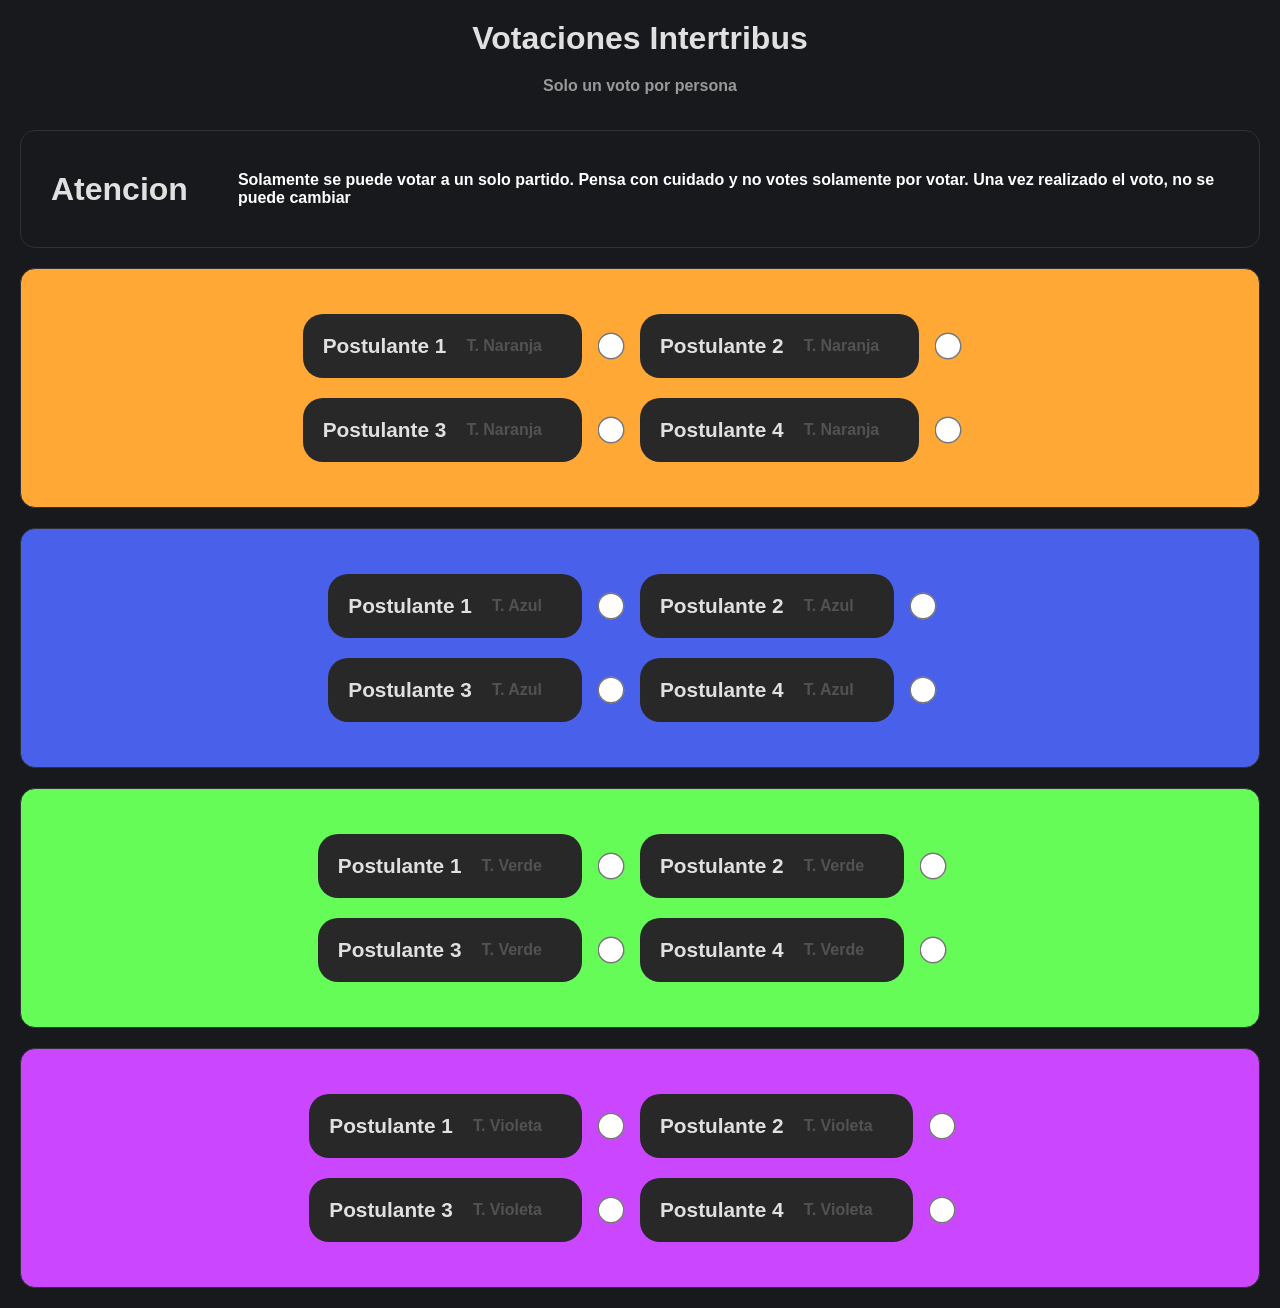
<file: index.html>
<!DOCTYPE html>
<html lang="en">
<head>
    <meta charset="UTF-8">
    <meta name="viewport" content="width=device-width, initial-scale=1.0">
    <title>Sist. De votacion para intertribus</title>
    <link rel="stylesheet" href="style.css">
</head>
<body>
    <main class="encabezado">
    <h1 class="Titulo">Votaciones Intertribus</h1>
    <p class="Desc">Solo un voto por persona</p>
    </main>

      <section class="Nota">
         <div class="NotaD">
            <h1 class="Atencion">Atencion</h1>
            <p class="Descripcion"> Solamente se puede votar a un solo partido. Pensa con cuidado y no votes solamente por votar. Una vez realizado el voto, no se puede cambiar</p>
         </div>
    </section>

    <section class="PostulanteNaranja">

        <div class="PostDiv">

            <div class="card">
            <h3 class="Cacique">Postulante 1</h3>
            <span class="MTribu">T. Naranja</span>
            <p id="Votos" class="Votos"></p>
            </div>

            <input class="Radio" type="radio">

             <div class="card">
            <h3 class="Cacique">Postulante 2</h3>
            <span class="MTribu">T. Naranja</span>
            <p id="Votos" class="Votos"></p>
            </div>
            
            <input class="Radio" type="radio">
        </div>

         <div class="PostDiv">

           <div class="card">
            <h3 class="Cacique">Postulante 3</h3>
                 <span class="MTribu">T. Naranja</span>
            <p id="Votos" class="Votos"></p>
            </div>

            <input class="Radio" type="radio">

            <div class="card">
            <h3 class="Cacique">Postulante 4</h3>
                 <span class="MTribu">T. Naranja</span>
            <p id="Votos" class="Votos"></p>
            </div>

             <input class="Radio" type="radio">
        </div>
        
    </section>

     <section class="PostulanteAzul">

        <div class="PostDiv">

            <div class="card">
            <h3 class="Cacique">Postulante 1</h3>
            <span class="MTribu">T. Azul</span>
            <p id="Votos" class="Votos"></p>
            </div>

            <input class="Radio" type="radio">

             <div class="card">
            <h3 class="Cacique">Postulante 2</h3>
            <span class="MTribu">T. Azul</span>
            <p id="Votos" class="Votos"></p>
            </div>
            
            <input class="Radio" type="radio">
        </div>

         <div class="PostDiv">

           <div class="card">
            <h3 class="Cacique">Postulante 3</h3>
                 <span class="MTribu">T. Azul</span>
            <p id="Votos" class="Votos"></p>
            </div>

            <input class="Radio" type="radio">

            <div class="card">
            <h3 class="Cacique">Postulante 4</h3>
                 <span class="MTribu">T. Azul</span>
            <p id="Votos" class="Votos"></p>
            </div>

             <input class="Radio" type="radio">
        </div>
        
    </section>


     <section class="PostulanteVerde">

        <div class="PostDiv">

            <div class="card">
            <h3 class="Cacique">Postulante 1</h3>
            <span class="MTribu">T. Verde</span>
            <p id="Votos" class="Votos"></p>
            </div>

            <input class="Radio" type="radio">

             <div class="card">
            <h3 class="Cacique">Postulante 2</h3>
            <span class="MTribu">T. Verde</span>
            <p id="Votos" class="Votos"></p>
            </div>

            <input class="Radio" type="radio">
        </div>

         <div class="PostDiv">

           <div class="card">
            <h3 class="Cacique">Postulante 3</h3>
                 <span class="MTribu">T. Verde</span>
            <p id="Votos" class="Votos"></p>
            </div>

            <input class="Radio" type="radio">

            <div class="card">
            <h3 class="Cacique">Postulante 4</h3>
                 <span class="MTribu">T.  Verde</span>
            <p id="Votos" class="Votos"></p>
            </div>

             <input class="Radio" type="radio">
        </div>
        
    </section>


     <section class="PostulanteVioleta">

        <div class="PostDiv">

            <div class="card">
            <h3 class="Cacique">Postulante 1</h3>
            <span class="MTribu">T. Violeta</span>
            <p id="Votos" class="Votos"></p>
            </div>

            <input class="Radio" type="radio">

             <div class="card">
            <h3 class="Cacique">Postulante 2</h3>
            <span class="MTribu">T. Violeta</span>
            <p id="Votos" class="Votos"></p>
            </div>
            
           <input class="Radio" type="radio">
        </div>

         <div class="PostDiv">

           <div class="card">
            <h3 class="Cacique">Postulante 3</h3>
                 <span class="MTribu">T. Violeta</span>
            <p id="Votos" class="Votos"></p>
            </div>

           <input class="Radio" type="radio">

            <div class="card">
            <h3 class="Cacique">Postulante 4</h3>
                 <span class="MTribu">T. Violeta</span>
            <p id="Votos" class="Votos"></p>
            </div>

             <input class="Radio" type="radio">
        </div>
    </section>
    
    <!--Desconecte el script para que no se pueda ver la cantidad de votos--->
<script src=""></script>

    <footer>

    </footer>
</body>
</html>
</file>
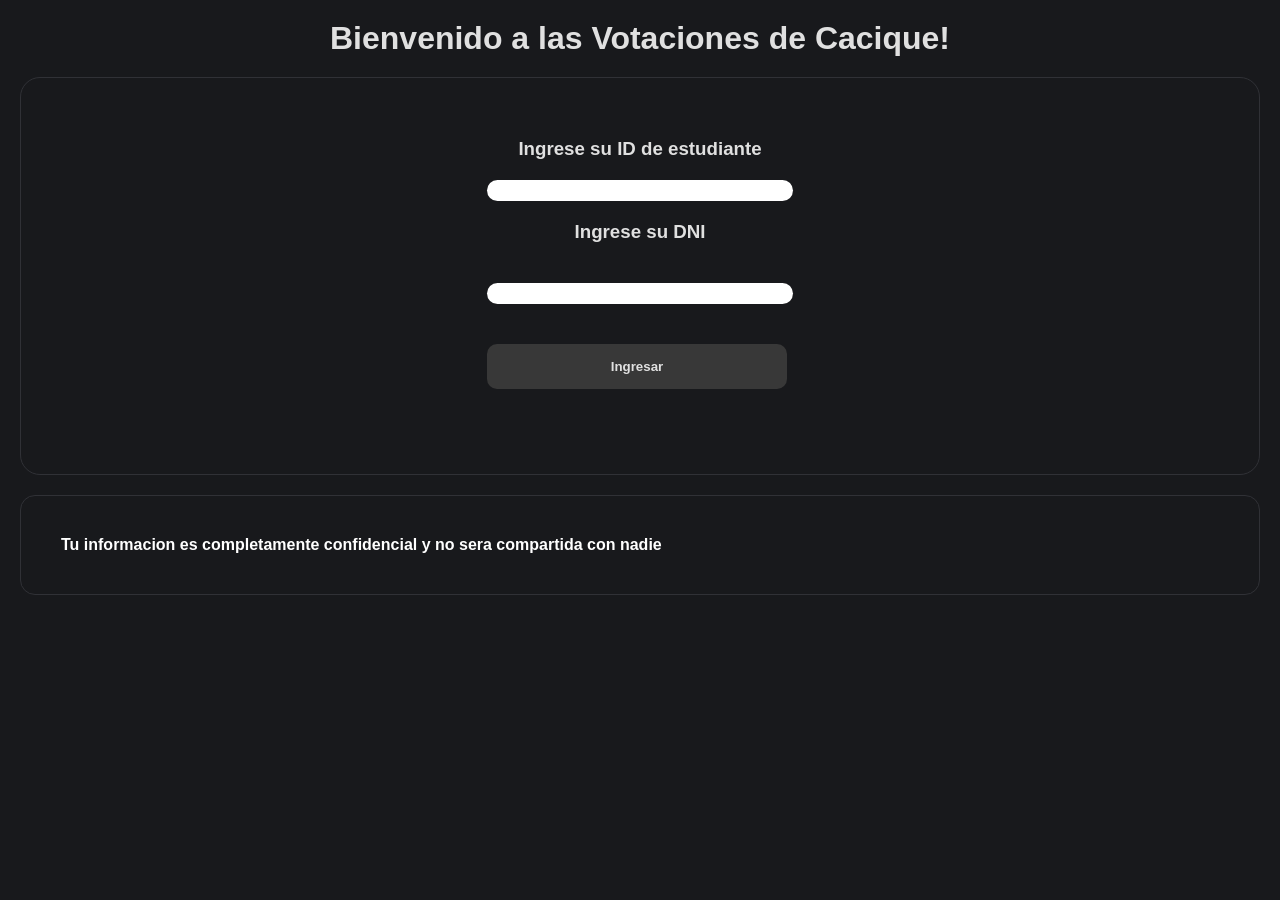
<file: login_votantes.html>
<!DOCTYPE html>
<html lang="en">
<head>
    <meta charset="UTF-8">
    <meta name="viewport" content="width=device-width, initial-scale=1.0">
    <title>Login Votantes</title>
    <link rel="stylesheet" href="style.css">
</head>
<body>
    <main>
    <h1 class="Tituloging">Bienvenido a las Votaciones de Cacique!</h1>
    <form action="login_votantes.php" method="POST">

    <section class="Info">

    <div class="datos">
        <h3>Ingrese su ID de estudiante</h3>
        <input type="password" name="id" class="contraseña"></input>
        <h3>Ingrese su DNI</h3>
        <input type="text" name="dni" class="DNI"></input>
        <button class="ingreso">Ingresar</button>
    </div>

    
</section>
 <section class="Nota">
         <div class="NotaD">
            <p class="Descripcion">Tu informacion es completamente confidencial y no sera compartida con nadie</p>
         </div>
    </section>
</main>
    </form>
</body>
</html>
</file>
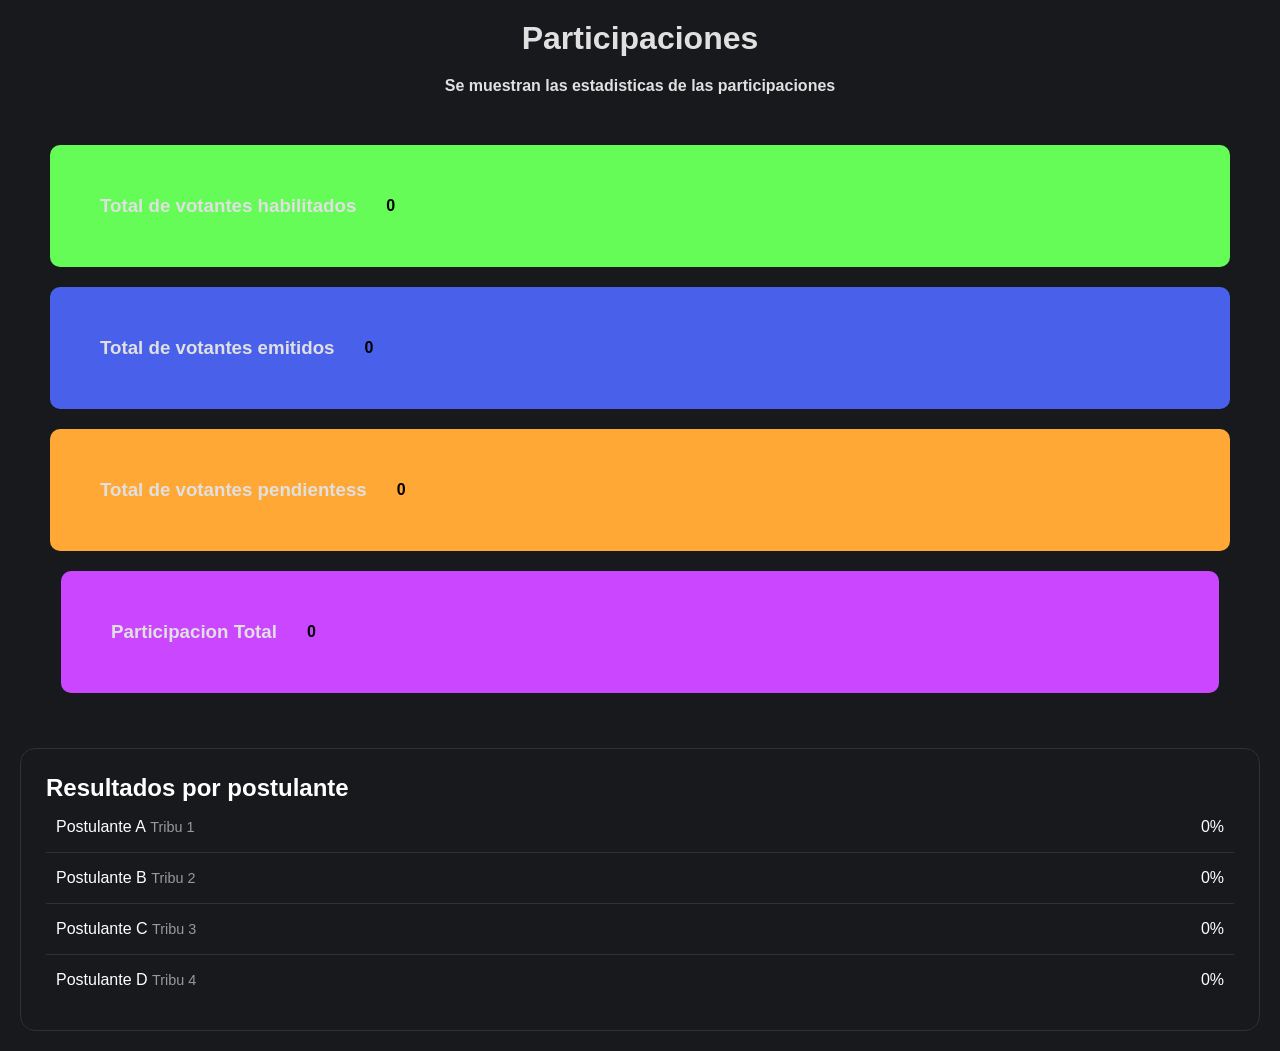
<file: Participacion.html>
<!DOCTYPE html>
<html lang="en">
<head>
    <meta charset="UTF-8">
    <meta name="viewport" content="width=device-width, initial-scale=1.0">
    <title>Participacion</title>
    <link rel="stylesheet" href="style.css">
</head>
<body>

    <main>
    <h1>Participaciones</h1>
    <p class="Desc">Se muestran las estadisticas de las participaciones</p>
    </main>

    <section class="estadisticas-principales">

        <div class="habilitados">
        <h3>Total de votantes habilitados</h3>

        <p class="estadistica">0</p>
        </div>
   

    
    <div class="emitidos">
        <h3>Total de votantes emitidos</h3>
        <p class="estadistica">0</p>
    </div>

    
    <div class="pendientes">
        <h3>Total de votantes pendientess</h3>
        <p class="estadistica">0</p>
    </div>


      <div class="participacion">
        <h3>Participacion Total</h3>
        <p class="estadistica">0</p>
    </div>

</section>


    <section class="postulantes">
    <h2>Resultados por postulante</h2>

    <div class="postulantes-lista">

        <article class="postulante">
            <div class="postulante-info">
                <span class="postulante-nombre">Postulante A</span>
                <span class="postulante-tribu">Tribu 1</span>
            </div>

            <div class="postulante-resultado">
                <span class="porcentaje">0%</span>

                <div class="barra">
                    <div class="barra-progreso" "></div>
                </div>
            </div>
        </article>

        <article class="postulante">
            <div class="postulante-info">
                <span class="postulante-nombre">Postulante B</span>
                <span class="postulante-tribu">Tribu 2</span>
            </div>

            <div class="postulante-resultado">
                <span class="porcentaje">0%</span>

                <div class="barra">
                    <div class="barra-progreso"></div>
                </div>
            </div>
        </article>

        <article class="postulante">
            <div class="postulante-info">
                <span class="postulante-nombre">Postulante C</span>
                <span class="postulante-tribu">Tribu 3</span>
            </div>

            <div class="postulante-resultado">
                <span class="porcentaje">0%</span>

                <div class="barra">
                    <div class="barra-progreso"></div>
                </div>
            </div>
        </article>

        <article class="postulante">
            <div class="postulante-info">
                <span class="postulante-nombre">Postulante D</span>
                <span class="postulante-tribu">Tribu 4</span>
            </div>

            <div class="postulante-resultado">
                <span class="porcentaje">0%</span>

                <div class="barra">
                    <div class="barra-progreso"></div>
                </div>
            </div>
        </article>

    </div>
</section>
    

</body>
</html>
</file>
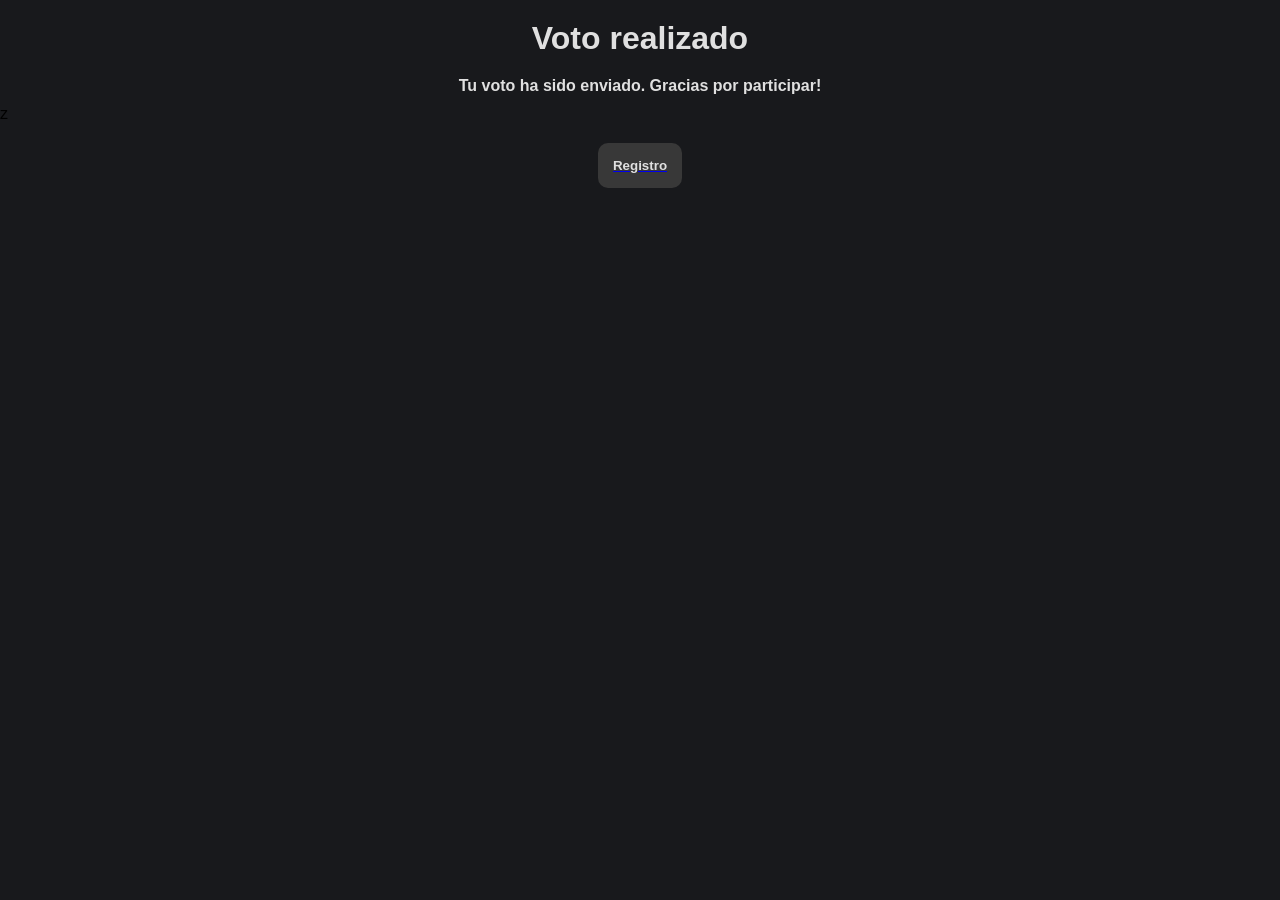
<file: registro.html>
<!DOCTYPE html>
<html lang="en">
<head>
    <meta charset="UTF-8">
    <meta name="viewport" content="width=device-width, initial-scale=1.0">
    <title>Voto Realizado</title>
    <link rel="stylesheet" href="style.css">
</head>
<body>
    <main>
        <h1 class="VTitulo">Voto realizado</h1>
        <p class="VDesc">Tu voto ha sido enviado. Gracias por participar!</p>
    </main>
    
    <section class="VBoton">z
        <a href="login_votantes.html"><button class="Volver">Registro</button></a>
    </section>
</body>
</html>
</file>
<file: style.css>
/*
Paleta de colores utilizada sobre las tribus:
Tono verde: #65FC58
Tono Azul: #4961EA
Tono blanco: #FFFCFA
Tono Naranja: #FFA835
Tono Violeta: #CB47FF
*/
*{
    font-family: Arial, Helvetica, sans-serif;
    margin: 0;
    padding: 0;
  
}
body{
 background: #18191c;
 margin: 0;
}

.encabezado {
    margin-bottom: 35px;
}

.encabezado h1 {
    font-size: 2rem;
    margin: 20px;
}

.encabezado p {
    color: #999999;
}
h1{
    font-size: 2rem;
    color: #E0E0E0;
    display: flex;
    justify-content: center;
    align-items: center;
    margin: 20px;
}
.Desc{
    font-weight: 600;
    color: #E0E0E0;
    display: flex;
    justify-content: center;
    align-items: center;
    margin: 20px;
    margin-bottom: 10px;
}
.PostulanteNaranja {
    margin: 20px;
    color: white;
    background: #FFA835;
    border: 1px solid #303136;
    border-radius: 15px;
    padding: 25px;
}
.PostulanteVerde {
    margin: 20px;
    color: white;
    background: #65FC58;
    border: 1px solid #303136;
    border-radius: 15px;
    padding: 25px;
}
.PostulanteVioleta {
    margin: 20px;
    color: white;
    background: #CB47FF;
    border: 1px solid #303136;
    border-radius: 15px;
    padding: 25px;
}
.PostulanteAzul {
    margin: 20px;
    color: white;
    background: #4961EA;
    border: 1px solid #303136;
    border-radius: 15px;
    padding: 25px;
}

.PostDiv{
    display: flex;
    border-radius: 20px;
    margin: 20px;
    justify-content: center;
    justify-items: center;
    background-color: none;
}

.Votos{
    font-size: 1.2rem;
    display: flex;
    align-items: center;
    font-weight: 600;
    margin: 20px;
}

.Cacique{
    display: flex;
    justify-items: center;
    font-size: 1.3rem;
    align-items: center;
    display: flex;
    margin: 20px;
}

.card{
    max-width: 300px;
    border-radius: 20px;
    background-color: #282828;
    display: flex;
    justify-content: center;
    align-items: center;
    text-align: center;
}

.MTribu{
    font-weight: 600;
    color:  #525252;
}

.BotonVotar{
    display: flex;
    padding: 15px;
    margin: 20px;
    border-radius: 10px;
    text-align: center;
    color: #E0E0E0;
    background-color: #383838;
    border: none;;
    transition: all ease-in 0.3s;
    font-weight: 600;
    
}

button:hover{
    color: #383838;
    background-color:  #E0E0E0;
    transform: translateY(-3px);
}




/* ===== PARTICIPACION 
/*==== SECCION DE REGISTRO VOTO O DE  ESTADISTICAS*/

.estadisticas-principales{
    margin: 20px;
    padding: 10px;
    grid-template-columns: repeat(4, 1fr);
    gap: 20px;
    margin-bottom: 45px;
}
.estadistica{
    display: flex;
    font-weight: 600;
    display: flex;
    justify-items: center;
    align-items: center;
    margin-left: 10px;
}
.habilitados{
    background-color: #65FC58;
    display: flex;
    border-radius: 10px;
    padding: 30px;
    margin: 20px;
}

.emitidos{
    background-color: #4961EA;
    display: flex;
    border-radius: 10px;
    padding: 30px;
    margin: 20px;
}

.pendientes{
    background-color: #FFA835;
    display: flex;
    border-radius: 10px;
    padding: 30px;
    margin: 20px;
}

.participacion{
    background-color: #CB47FF;
    display: flex;
    border-radius: 10px;
    padding: 30px;
    margin: 20px;
    width: min(1200px, 90%);
    margin: 0 auto;


}



.estadistica-card {
    background: #1b1c1f;
    border: 1px solid #303136;
    border-radius: 10px;
    padding: 25px;
    min-height: 150px;
    display: flex;
    flex-direction: column;
    justify-content: space-between;
}

.estadistica-card h2 {
    font-size: 1rem;
    font-weight: 500;
    color: #cccccc;
}

.estadistica-label {
    color: #888888;
    font-size: 0.9rem;
}

.estadistica-valor {
    font-size: 2rem;
    color: #ffffff;
}

/* POSTULANTES */

.postulantes {
    margin: 20px;
    color: white;
    background: #18191c;
    border: 1px solid #303136;
    border-radius: 15px;
    padding: 25px;
}

.barra{
    width: 0%;
}
.postulantes-lista {
    display: flex;
    flex-direction: column;
}

.postulante {
    display: flex;
    align-items: center;
    justify-content: space-between;
    padding: 16px 10px;
    border-bottom: 1px solid #303136;
}

.postulante:last-child {
    border-bottom: none;
}

.postulante-nombre {
    font-weight: 500;
}

.postulante-tribu {
    color: #999999;
    font-size: 0.9rem;
}


.Nota{
    border-radius: 15px;
    padding: 10px;
    border: 1px solid #303136;
    margin: 20px;   
}

.NotaD{
    display: flex;
    justify-items: center;
    align-items: center;

}

.Descripcion{
    display: flex;
    justify-content: center;
    justify-items: center;
    align-items: center;
    font-weight: 600;
    color: white;
    padding: 10px;
    margin: 20px;
}



/*===CAMBIO RAPIDO PARA RADIO*/
input[type="radio"] {
  display: flex;
  flex-direction: column;
  gap: 10px;
  font-family: sans-serif;
  padding: 10px;
  margin: 20px;
  accent-color: #333; 
   width: 18px;
  cursor: pointer;
  transform: scale(1.5); 
}


/*Seccion de login votantes*/
input[type="text"] {
  margin: 20px;
}

.Info{ 
display: flex;
  justify-content: center;      
    justify-content: center;
     border: 1px solid #303136;
    border-radius: 20px;
    align-items: center;
    margin: 20px;
    padding: 10px
}
.datos{
    border-radius: 20px;
    margin: 20px;
    padding: 10px;
    gap: 20px;
    margin-bottom: 45px;
}
h3{
    color: #E0E0E0; 
    display: flex;
    margin: 20px;
    justify-content: center;
    justify-items: center;
    align-items: center;
}
.contraseña{
    display: flex;
    justify-content: center;
    justify-items: center;
    align-items: center;
    font-weight: 600;
    padding: 3px;
    border: none;
    margin: 20px;
     min-width: 300px;
    border-radius: 20px;
}



.DNI{
    font-weight: 600;
    padding: 3px;
    min-width: 300px;
    margin: 20px;
    border-radius: 20px;
    justify-content: center;
    justify-items: center;
    align-items: center;
    border: none;
}
.votar{
    min-width: 300px;
    display: flex;
    padding: 15px;
    margin: 20px;
    border-radius: 10px;
    justify-content: center;
    text-align: center;
    color: #E0E0E0;
    background-color: #383838;
    border: none;;
    transition: all ease-in 0.3s;
    font-weight: 600;
}

.votar:hover{
    color: #383838;
    background-color:  #E0E0E0;
    transform: translateY(-3px);
}



.ingreso{
    min-width: 300px;
    display: flex;
    padding: 15px;
    margin: 20px;
    border-radius: 10px;
    justify-content: center;
    text-align: center;
    color: #E0E0E0;
    background-color: #383838;
    border: none;;
    transition: all ease-in 0.3s;
    font-weight: 600;
    
}

.ingreso:hover{
    color: #383838;
    background-color:  #E0E0E0;
    transform: translateY(-3px);
}


/*=====SECCION DE REGISTRO*/

.VDesc{
    font-weight: 600;
    color: #E0E0E0;
    display: flex;
    justify-content: center;
    align-items: center;
    margin: 20px;
    margin-bottom: 10px;
}

.Volver{
    padding: 15px;
    margin: 20px;
    border-radius: 10px;
    justify-content: center;
    text-align: center;
    color: #E0E0E0;
    background-color: #383838;
    border: none;;
    transition: all ease-in 0.3s;
    font-weight: 600;
}
a{
 display: flex;
  align-content: center;
  justify-items: center;
  justify-content: center; 
  align-items: center;
}
.Vboton{

  display: flex;
  align-content: center;
  justify-items: center;
  justify-content: center; 
  align-items: center;     
}
</file>
